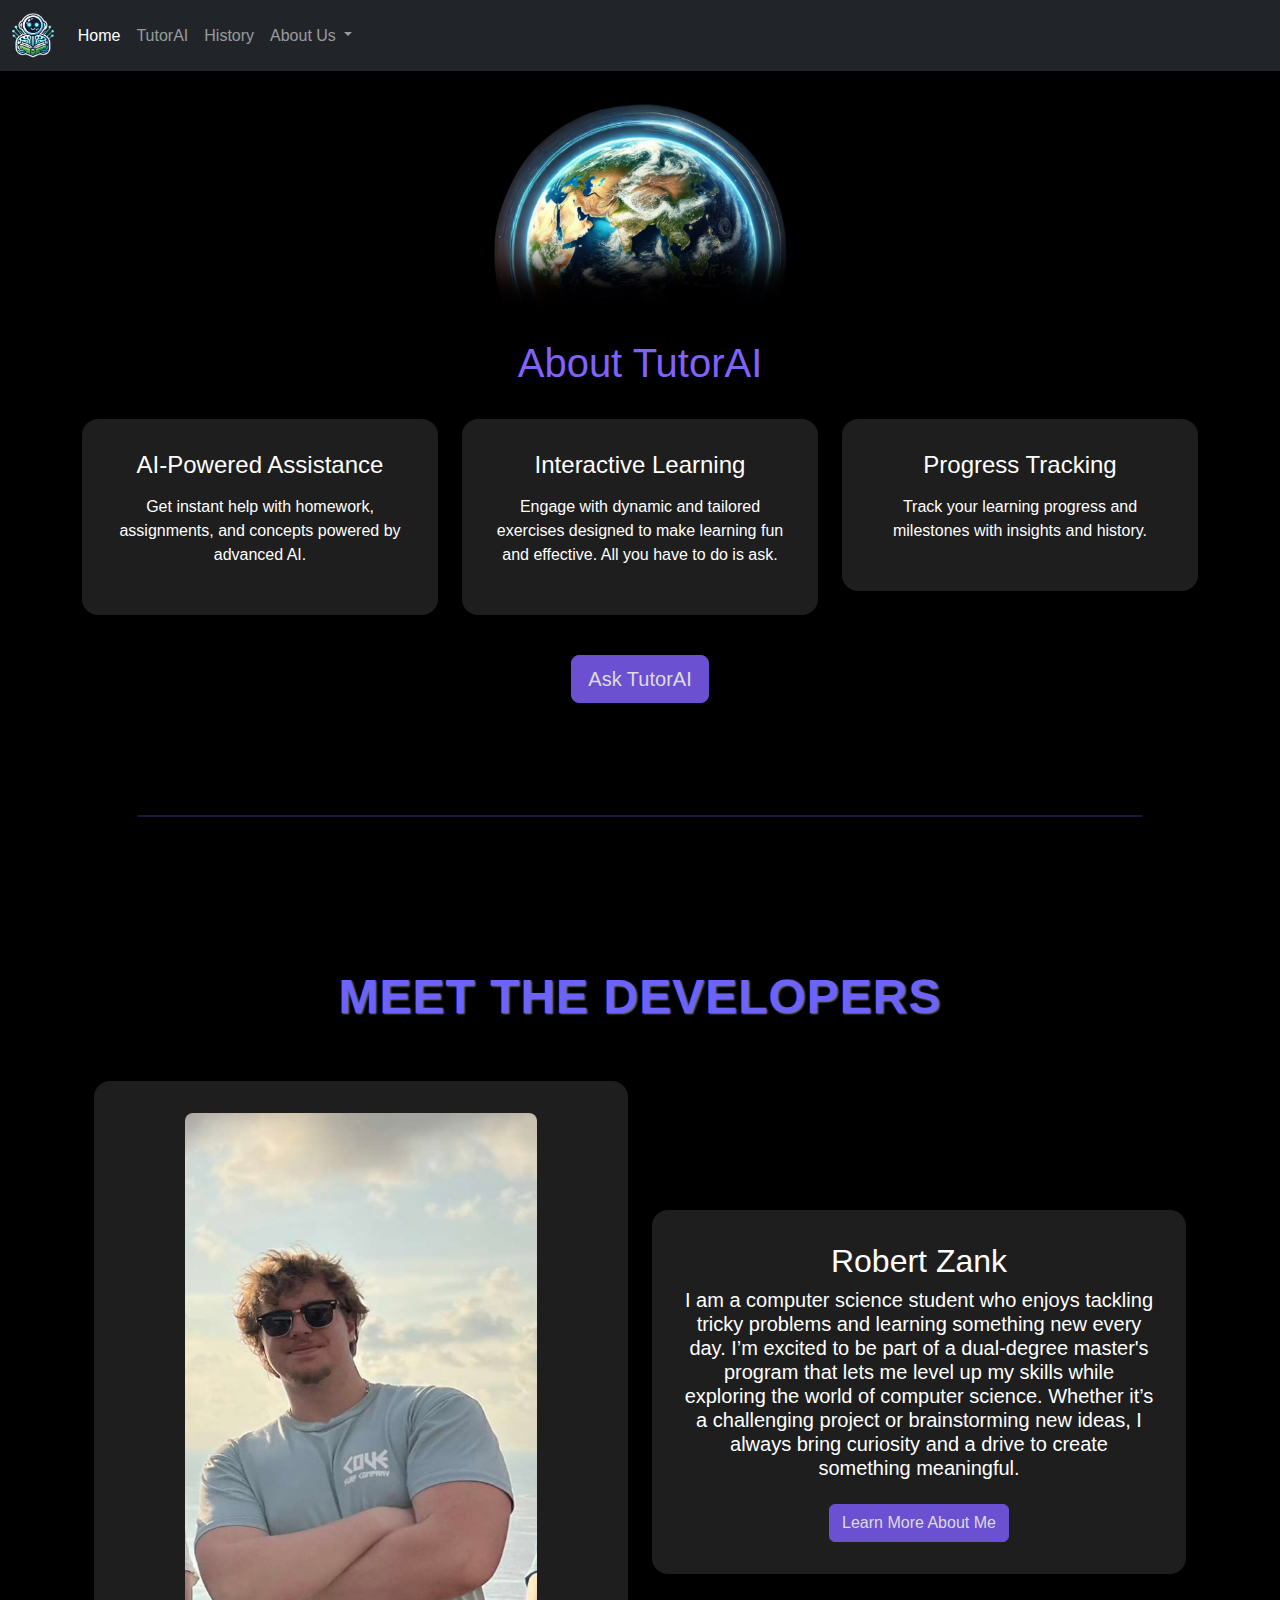
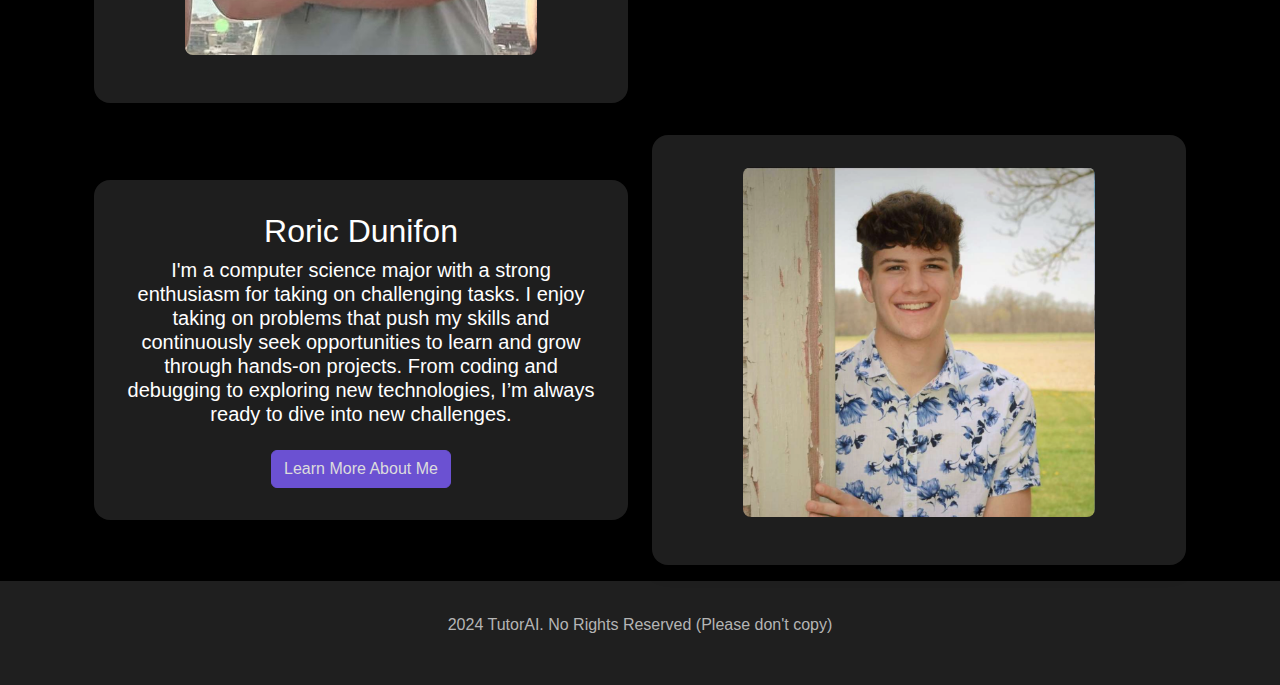
<file: index.html>
<!DOCTYPE html>
<html lang="en">

<head>
    <meta charset="UTF-8">
    <meta name="viewport" content="width=device-width, initial-scale=1.0">
    <title>AI Tutor - Your Personal Learning Assistant</title>
    <link href="https://cdn.jsdelivr.net/npm/bootstrap@5.3.0-alpha3/dist/css/bootstrap.min.css" rel="stylesheet">
    <link rel="stylesheet" href="landing.css">
    <style>

    </style>
</head>

<body>
    <!--Navagation Bar-->
    <nav class="navbar navbar-expand-lg navbar-dark bg-dark">
        <div class="container-fluid">
            <a class="navbar-brand" href="index.html">
                <img src="logo_noBG.png" alt="AI Tutor Logo" height="45">
            </a>
            <button class="navbar-toggler" type="button" data-bs-toggle="collapse" data-bs-target="#navbarNav"
                aria-controls="navbarNav" aria-expanded="false" aria-label="Toggle navigation">
                <span class="navbar-toggler-icon"></span>
            </button>
            <div class="collapse navbar-collapse" id="navbarNav">
                <ul class="navbar-nav">
                    <li class="nav-item">
                        <a class="nav-link active" href="index.html">Home</a>
                    </li>
                    <li class="nav-item">
                        <a class="nav-link" href="aiPage.html">TutorAI</a>
                    </li>
                    <li class="nav-item">
                        <a class="nav-link" href="historyPage.html">History</a>
                    </li>
                    <!-- Dropdown Menu -->
                    <li class="nav-item dropdown">
                        <a class="nav-link dropdown-toggle" href="#" id="navbarDropdown" role="button" data-bs-toggle="dropdown" aria-expanded="false">
                            About Us
                        </a>
                        <ul class="dropdown-menu" aria-labelledby="navbarDropdown">
                            <li><a class="dropdown-item" href="rob.html">Robert Zank</a></li>
                            <li><a class="dropdown-item" href="roric.html">Roric Dunifon</a></li>
                        </ul>
                    </li>
                </ul>
            </div>
        </div>
    </nav>
    
    <!-- Header Section -->
    <header class="header">
        <div class="overlay">
            <img src="earth_half.jpeg" alt="Earth Background" class="img-fluid">
        </div>
    </header>

    <!-- Features Section -->
    <section id="features" class="features container">
        <div class="header-card my-3">
            <h1>About TutorAI</h1>
        </div>
        <div class="row text-center">
            <div class="col-md-4">
                <div class="feature-card shadow my-3">
                    <h3>AI-Powered Assistance</h3>
                    <p>Get instant help with homework, assignments, and concepts powered by advanced AI.</p>
                </div>
            </div>
            <div class="col-md-4">
                <div class="feature-card shadow my-3">
                    <h3>Interactive Learning</h3>
                    <p>Engage with dynamic and tailored exercises designed to make learning fun and effective. All you
                        have to do is ask.</p>
                </div>
            </div>
            <div class="col-md-4">
                <div class="feature-card shadow my-3">
                    <h3>Progress Tracking</h3>
                    <p>Track your learning progress and milestones with insights and history.</p>
                </div>
            </div>
        </div>
        <div class="text-center my-4">
            <a href="aiPage.html" class="btn btn-primary btn-lg">Ask TutorAI</a>
        </div>

        <hr class="section-divider">

        <!-- Two Rows of Cards -->
        <div class="container mt-5">

            <div class="row text-center">
                <div class=" my-3 py-3">
                    <h class="section-title">Meet the Developers</h1>
                </div>
            </div>
            <!-- First Row -->
            <div class="row text-center align-items-center">
                <div class="col-md-6 my-3">
                    <div class="feature-card shadow">
                        <img src="Rob.jpg" alt="Rob's Photo" class="img-fluid mb-3">
                    </div>
                </div>
                <div class="col-md-6 my-3 d-flex align-items-center">
                    <div class="feature-card shadow">
                        <h2>Robert Zank</h2>
                        <h5>
                            I am a computer science student who enjoys tackling tricky problems and learning something
                            new every day. I’m excited to be part of a dual-degree master's program that lets me level
                            up
                            my skills while exploring the world of computer science. Whether it’s a challenging project
                            or brainstorming new ideas, I always bring curiosity and a drive to create something
                            meaningful.
                        </h5>
                        <a href="rob.html" class="btn btn-primary mt-3">Learn More About Me</a>
                    </div>
                </div>
            </div>
            <!-- Second Row -->
            <div class="row text-center align-items-center">
                <!-- Text Card -->
                <div class="col-md-6 my-3 d-flex align-items-center order-md-1">
                    <div class="feature-card shadow">
                        <h2>Roric Dunifon</h2>
                        <h5>
                            I'm a computer science major with a strong enthusiasm for taking on challenging tasks. I
                            enjoy taking on problems that push my skills and continuously seek opportunities to learn
                            and grow through hands-on projects. From coding and debugging to exploring new technologies,
                            I’m always ready to dive into new challenges.
                        </h5>
                        <a href="roric.html" class="btn btn-primary mt-3">Learn More About Me</a>
                    </div>
                </div>

                <!-- Image Card -->
                <div class="col-md-6 my-3 order-md-2">
                    <div class="feature-card shadow">
                        <img src="Roric.png" alt="Roric's Photo" class="img-fluid mb-3">
                    </div>
                </div>
            </div>
        </div>
    </section>


    <!-- Footer Section -->
    <footer class="footer">
        <p>2024 TutorAI. No Rights Reserved (Please don't copy)</p>
    </footer>

    <script src="https://cdn.jsdelivr.net/npm/bootstrap@5.3.0-alpha3/dist/js/bootstrap.bundle.min.js"></script>
</body>

</html>
</file>
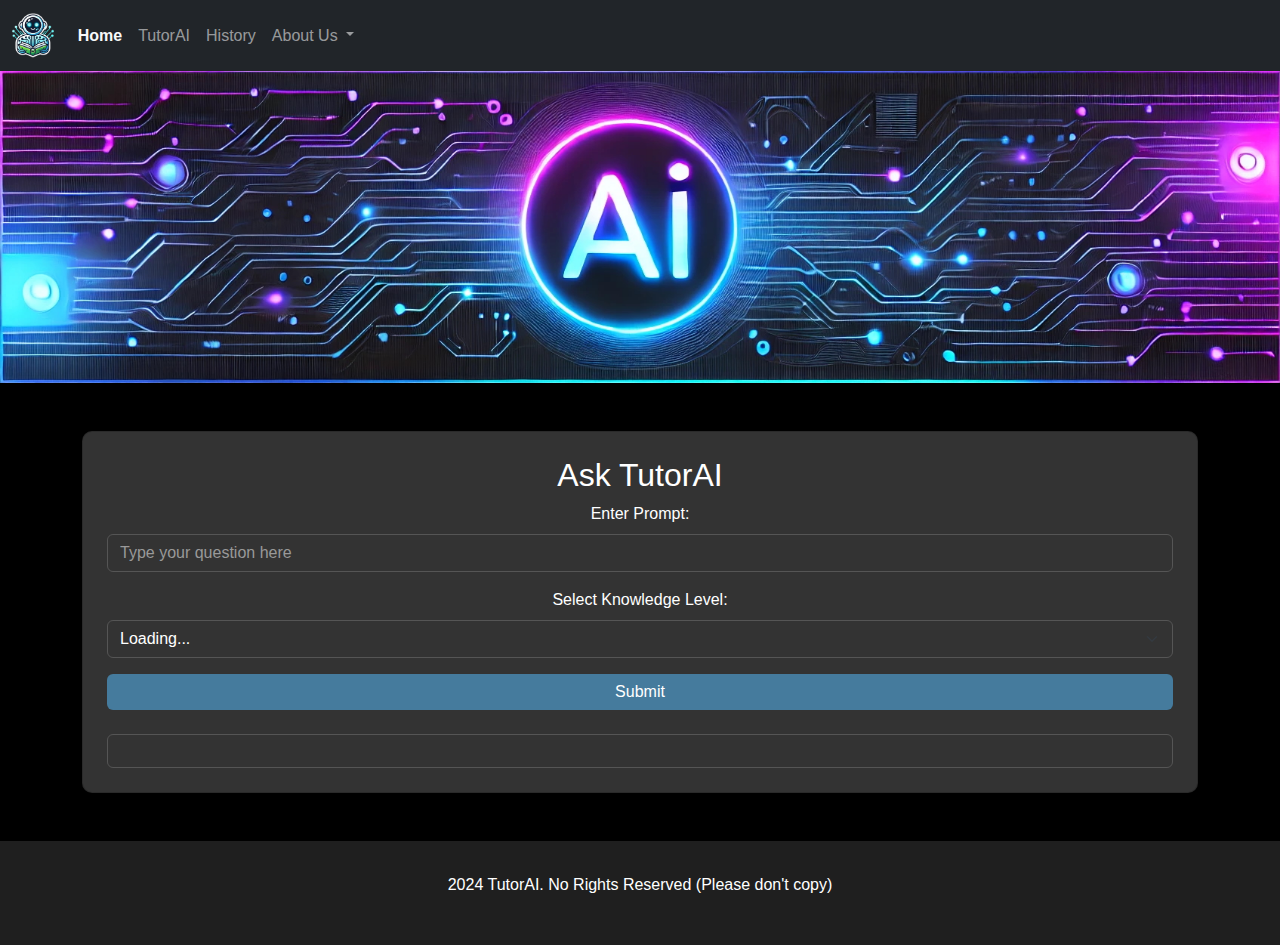
<file: aiPage.html>
<!DOCTYPE html>
<html lang="en">

<head>
    <meta charset="UTF-8">
    <meta name="viewport" content="width=device-width, initial-scale=1.0">
    <title>TutorAI</title>
    <link href="https://cdn.jsdelivr.net/npm/bootstrap@5.3.0-alpha3/dist/css/bootstrap.min.css" rel="stylesheet">
    <link rel="stylesheet" href="styles.css">
    <script src="https://cdn.jsdelivr.net/npm/bootstrap@5.3.0-alpha3/dist/js/bootstrap.bundle.min.js"></script>
    <script src="https://code.jquery.com/jquery-3.7.1.min.js"
        integrity="sha256-/JqT3SQfawRcv/BIHPThkBvs0OEvtFFmqPF/lYI/Cxo=" crossorigin="anonymous">
        </script>
    <script src="aiAjax.js"></script>
    <script src="aiMain.js"></script>
</head>

<body class="d-flex flex-column min-vh-100">
    <nav class="navbar navbar-expand-lg navbar-dark bg-dark">
        <div class="container-fluid">
            <a class="navbar-brand" href="index.html">
                <img src="logo_noBG.png" alt="AI Tutor Logo" height="45">
            </a>
            <button class="navbar-toggler" type="button" data-bs-toggle="collapse" data-bs-target="#navbarNav"
                aria-controls="navbarNav" aria-expanded="false" aria-label="Toggle navigation">
                <span class="navbar-toggler-icon"></span>
            </button>
            <div class="collapse navbar-collapse" id="navbarNav">
                <ul class="navbar-nav">
                    <li class="nav-item">
                        <a class="nav-link active" href="index.html">Home</a>
                    </li>
                    <li class="nav-item">
                        <a class="nav-link" href="aiPage.html">TutorAI</a>
                    </li>
                    <li class="nav-item">
                        <a class="nav-link" href="historyPage.html">History</a>
                    </li>
                    <!-- Dropdown Menu -->
                    <li class="nav-item dropdown">
                        <a class="nav-link dropdown-toggle" href="#" id="navbarDropdown" role="button"
                            data-bs-toggle="dropdown" aria-expanded="false">
                            About Us
                        </a>
                        <ul class="dropdown-menu" aria-labelledby="navbarDropdown">
                            <li><a class="dropdown-item" href="rob.html">Robert Zank</a></li>
                            <li><a class="dropdown-item" href="roric.html">Roric Dunifon</a></li>
                        </ul>
                    </li>
                </ul>
            </div>
        </div>
    </nav>


    <header class="header">
        <div class="overlay">
            <img src="AIPageBanner.jpg" alt="AI Interface" class="img-fluid">
        </div>
    </header>

    <main class="flex-grow-1 container my-5">
        <div class="card shadow p-4">
            <h2>Ask TutorAI</h2>
            <div class="mb-3">
                <label for="textInput" class="form-label">Enter Prompt:</label>
                <input type="text" id="textInput" class="form-control" placeholder="Type your question here">
            </div>
            <div class="mb-3">
                <label for="knowledgeDropdown" class="form-label">Select Knowledge Level:</label>
                <select id="knowledgeDropdown" class="form-select">
                    <option>Loading...</option>
                </select>
            </div>
            <button id="submitButton" class="btn custom-blue-btn">Submit</button>
            <div id="output" class="mt-4 p-3 bg-light border rounded"></div>
        </div>
    </main>

    <!-- Footer Section -->
    <footer class="footer">
        <p>2024 TutorAI. No Rights Reserved (Please don't copy)</p>
    </footer>
</body>

</html>
</file>
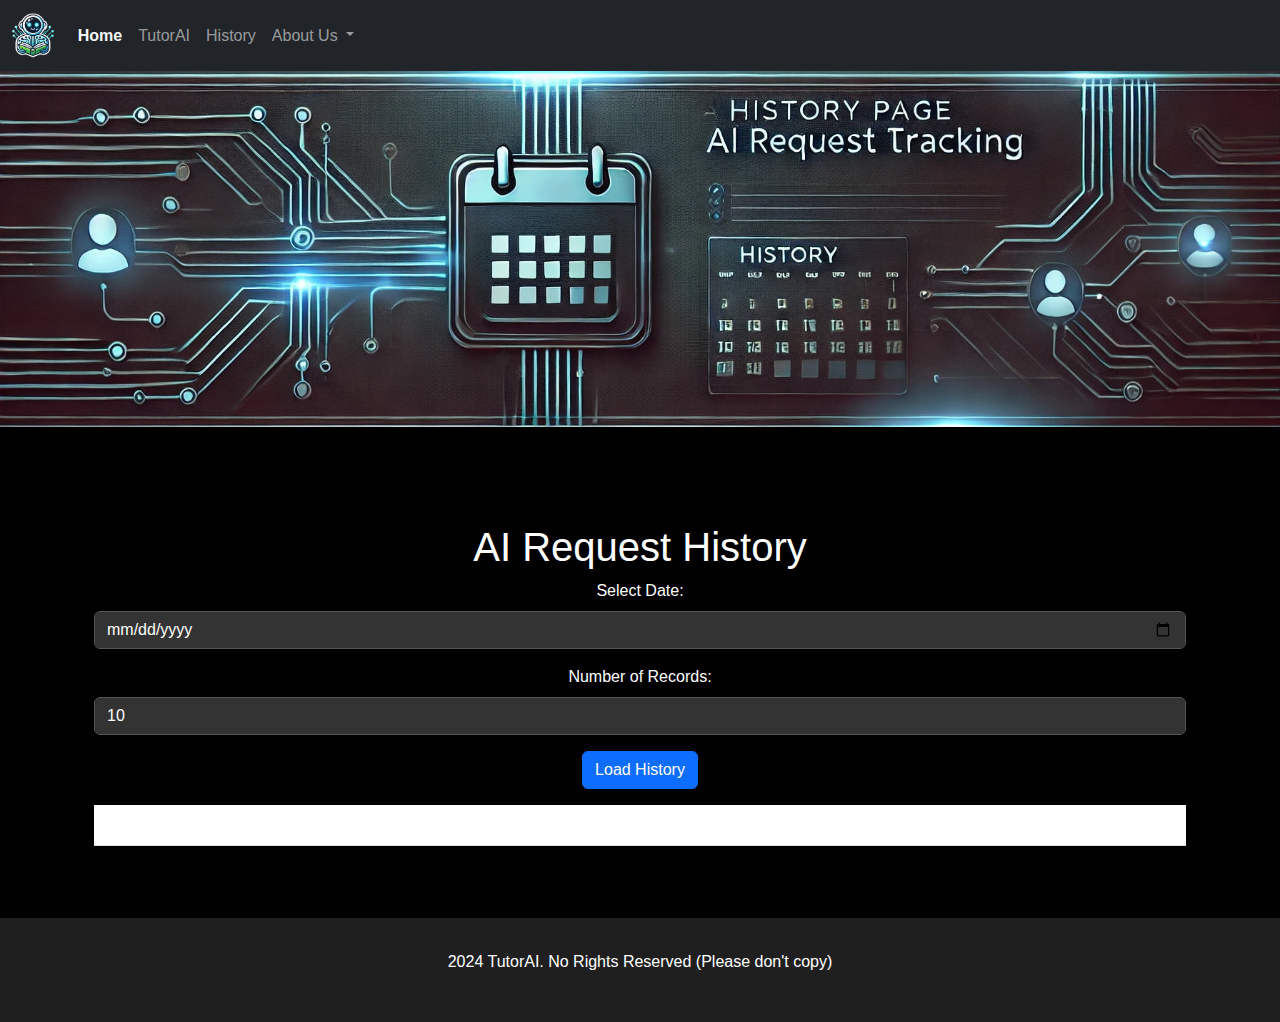
<file: historyPage.html>
<!DOCTYPE html>
<html lang="en">

<head>
    <meta charset="UTF-8">
    <meta name="viewport" content="width=device-width, initial-scale=1.0">
    <title>History</title>

    <!-- Bootstrap CSS -->
    <link href="https://cdn.jsdelivr.net/npm/bootstrap@5.3.0-alpha3/dist/css/bootstrap.min.css" rel="stylesheet">
    <link rel="stylesheet" href="styles.css">

    <!-- jQuery and Bootstrap Bundle JS -->
    <script src="https://code.jquery.com/jquery-3.7.1.min.js"
        integrity="sha256-/JqT3SQfawRcv/BIHPThkBvs0OEvtFFmqPF/lYI/Cxo=" crossorigin="anonymous"></script>
    <script src="https://cdn.jsdelivr.net/npm/bootstrap@5.3.0-alpha3/dist/js/bootstrap.bundle.min.js"></script>
    <script src="historyAjax.js"></script>
    <script src="historyMain.js"></script>
    

</head>

<body class="d-flex flex-column min-vh-100">
    <nav class="navbar navbar-expand-lg navbar-dark bg-dark">
        <div class="container-fluid">
            <a class="navbar-brand" href="index.html">
                <img src="logo_noBG.png" alt="AI Tutor Logo" height="45">
            </a>
            <button class="navbar-toggler" type="button" data-bs-toggle="collapse" data-bs-target="#navbarNav"
                aria-controls="navbarNav" aria-expanded="false" aria-label="Toggle navigation">
                <span class="navbar-toggler-icon"></span>
            </button>
            <div class="collapse navbar-collapse" id="navbarNav">
                <ul class="navbar-nav">
                    <li class="nav-item">
                        <a class="nav-link active" href="index.html">Home</a>
                    </li>
                    <li class="nav-item">
                        <a class="nav-link" href="aiPage.html">TutorAI</a>
                    </li>
                    <li class="nav-item">
                        <a class="nav-link" href="historyPage.html">History</a>
                    </li>
                    <!-- Dropdown Menu -->
                    <li class="nav-item dropdown">
                        <a class="nav-link dropdown-toggle" href="#" id="navbarDropdown" role="button" data-bs-toggle="dropdown" aria-expanded="false">
                            About Us
                        </a>
                        <ul class="dropdown-menu" aria-labelledby="navbarDropdown">
                            <li><a class="dropdown-item" href="rob.html">Robert Zank</a></li>
                            <li><a class="dropdown-item" href="roric.html">Roric Dunifon</a></li>
                        </ul>
                    </li>
                </ul>
            </div>
        </div>
    </nav>    

    <header class="header">
        <div class="overlay">
            <img src="HistoryBanner.jpg" alt="AI Interface" class="img-fluid">
        </div>
    </header>

    <main class="flex-grow-1 container my-5">
        <div class="container mt-5">
            <h1>AI Request History</h1>
            <div class="mb-3">
                <label for="historyDate" class="form-label">Select Date:</label>
                <input type="date" id="historyDate" class="form-control">
            </div>
            <div class="mb-3">
                <label for="numRecords" class="form-label">Number of Records:</label>
                <input type="number" id="numRecords" class="form-control" value="10">
            </div>
            <button id="fetchLogsButton" class="btn btn-primary mb-3">Load History</button>

            <table class="table table-striped">
                <thead>
                    <tr>
                        <th>Cost (Cents)</th>
                        <th>Timestamp</th>
                        <th>Input Data</th>
                    </tr>
                </thead>
                <tbody id="logsTableBody"></tbody>
            </table>

            <div id="dailyTotals" class="mt-4"></div>
        </div>

        <div class="modal fade" id="outputModal" tabindex="-1" aria-labelledby="outputModalLabel" aria-hidden="true">
            <div class="modal-dialog modal-lg">
                <div class="modal-content">
                    <div class="modal-header">
                        <h5 class="modal-title" id="outputModalLabel">Output Data</h5>
                        <button type="button" class="btn-close" data-bs-dismiss="modal" aria-label="Close"></button>
                    </div>
                    <div class="modal-body"></div>
                </div>
            </div>
        </div>
    </main>
    <footer class="footer">
        <p>2024 TutorAI. No Rights Reserved (Please don't copy)</p>
    </footer>
</body>
</html>
</file>
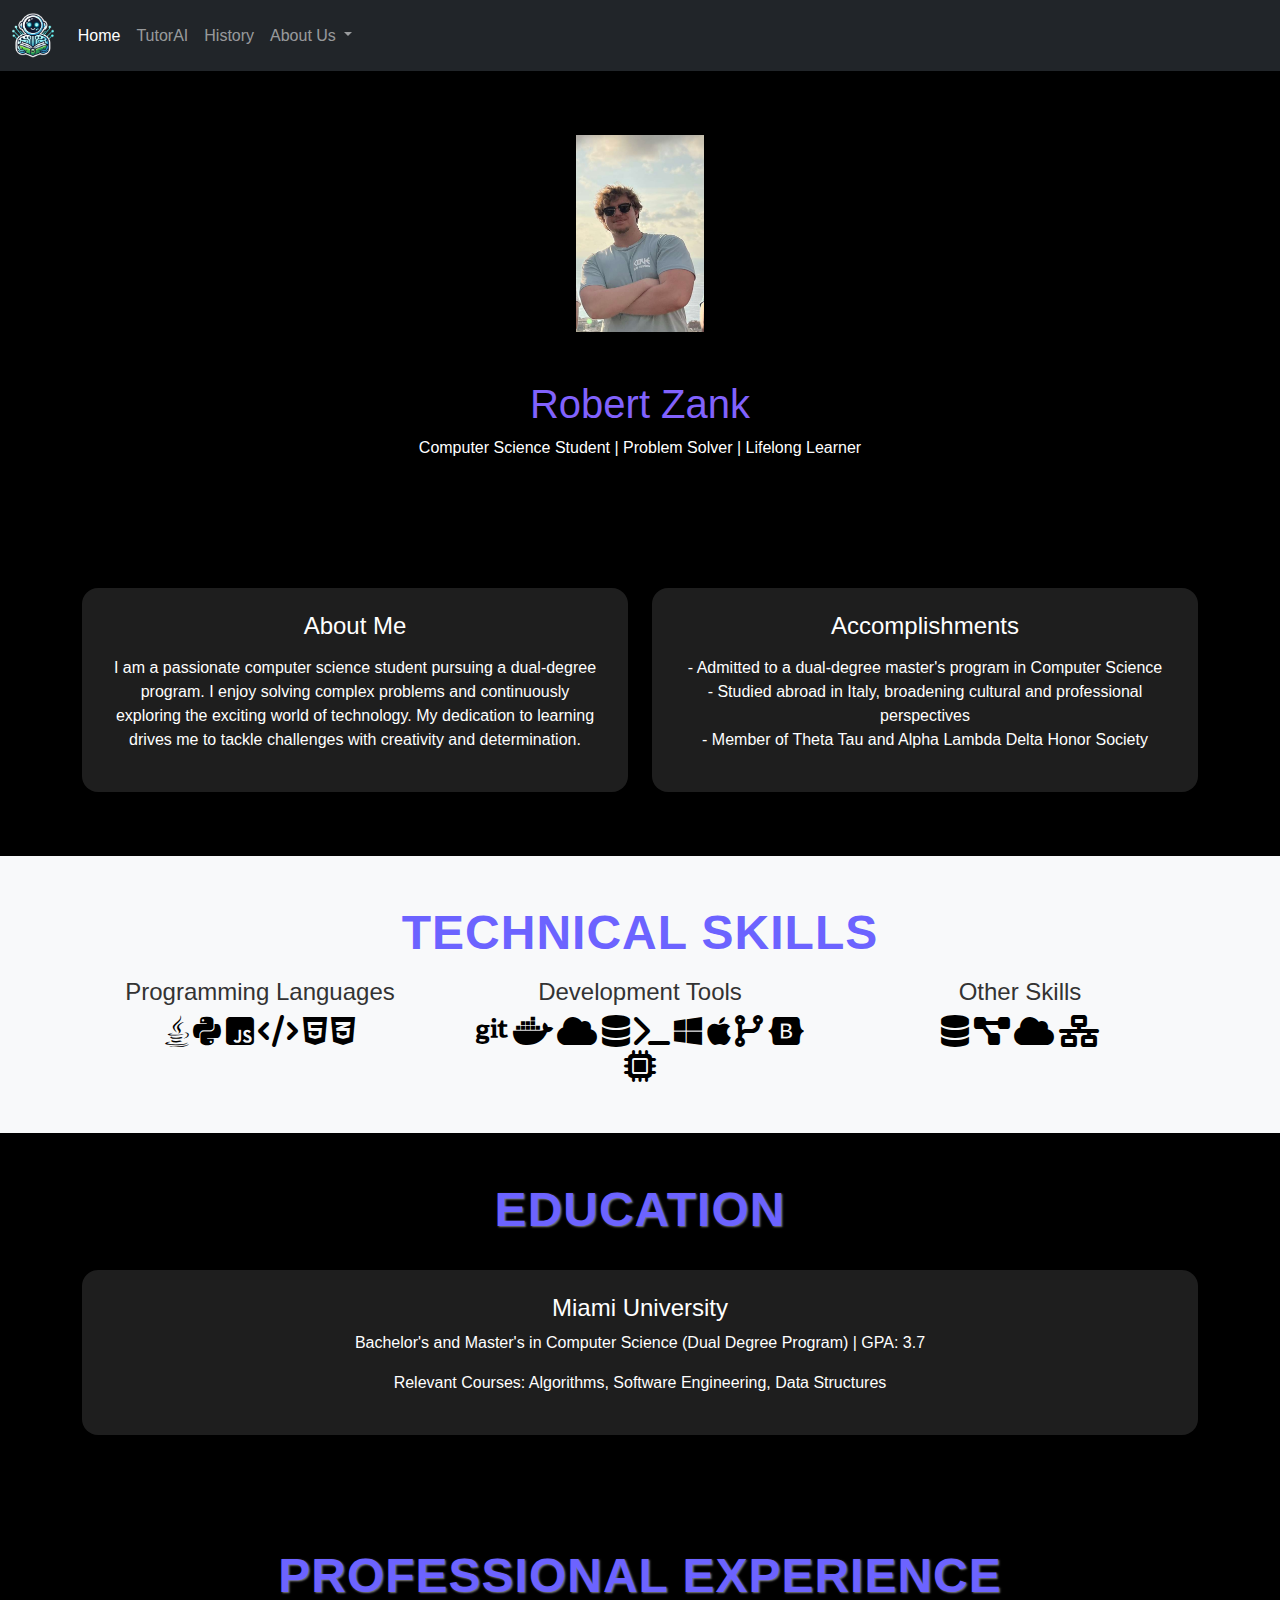
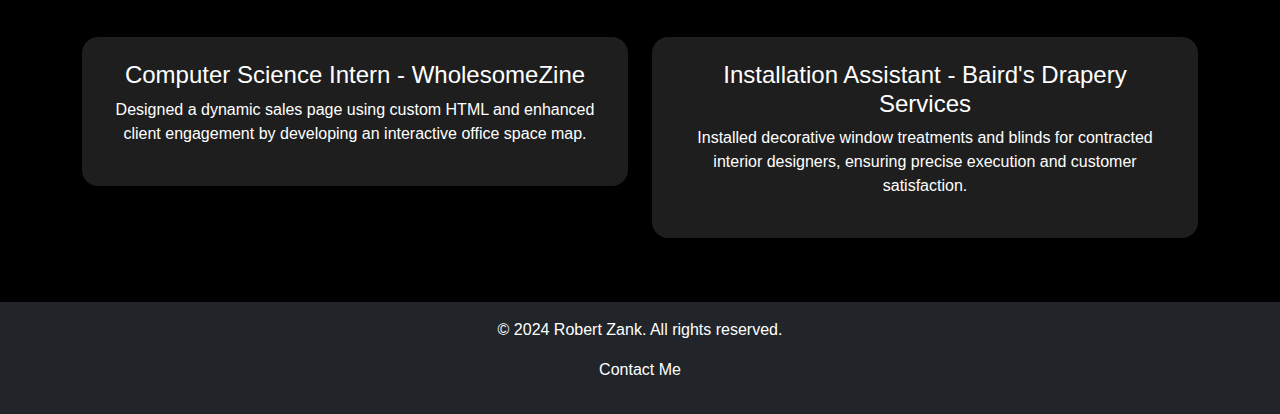
<file: rob.html>
<!DOCTYPE html>
<html lang="en">

<head>
    <meta charset="UTF-8">
    <meta name="viewport" content="width=device-width, initial-scale=1.0">
    <title>Robert Zank - Personal Page</title>
    <link href="https://cdn.jsdelivr.net/npm/bootstrap@5.3.0-alpha3/dist/css/bootstrap.min.css" rel="stylesheet">
    <link href="https://cdnjs.cloudflare.com/ajax/libs/font-awesome/6.5.0/css/all.min.css" rel="stylesheet">
    <link rel="stylesheet" href="landing.css">
</head>

<body>
    <!-- Navigation Bar -->
    <nav class="navbar navbar-expand-lg navbar-dark bg-dark">
        <div class="container-fluid">
            <a class="navbar-brand" href="index.html">
                <img src="logo_noBG.png" alt="AI Tutor Logo" height="45">
            </a>
            <button class="navbar-toggler" type="button" data-bs-toggle="collapse" data-bs-target="#navbarNav"
                aria-controls="navbarNav" aria-expanded="false" aria-label="Toggle navigation">
                <span class="navbar-toggler-icon"></span>
            </button>
            <div class="collapse navbar-collapse" id="navbarNav">
                <ul class="navbar-nav">
                    <li class="nav-item">
                        <a class="nav-link active" href="index.html">Home</a>
                    </li>
                    <li class="nav-item">
                        <a class="nav-link" href="aiPage.html">TutorAI</a>
                    </li>
                    <li class="nav-item">
                        <a class="nav-link" href="historyPage.html">History</a>
                    </li>
                    <li class="nav-item dropdown">
                        <a class="nav-link dropdown-toggle" href="#" id="navbarDropdown" role="button"
                            data-bs-toggle="dropdown" aria-expanded="false">
                            About Us
                        </a>
                        <ul class="dropdown-menu" aria-labelledby="navbarDropdown">
                            <li><a class="dropdown-item" href="rob.html">Robert Zank</a></li>
                            <li><a class="dropdown-item" href="roric.html">Roric Dunifon</a></li>
                        </ul>
                    </li>
                </ul>
            </div>
        </div>
    </nav>

    <!-- Header Section -->
    <header class="header">
        <div class="overlay">
            <img src="Rob.jpg" alt="Background Image" style="width: 10%; height: auto; padding-top:5%">
        </div>
        <div class="header-card text-center py-5">
            <h1>Robert Zank</h1>
            <p>Computer Science Student | Problem Solver | Lifelong Learner</p>
        </div>
    </header>

    <!-- About Me Section -->
    <section class="about-me py-5">
        <div class="container">
            <div class="row text-center">
                <div class="col-md-6 my-3">
                    <div class="feature-card shadow p-4">
                        <h3>About Me</h3>
                        <p>
                            I am a passionate computer science student pursuing a dual-degree program. I enjoy solving
                            complex problems and continuously exploring the exciting world of technology. My dedication
                            to learning drives me to tackle challenges with creativity and determination.
                        </p>
                    </div>
                </div>
                <div class="col-md-6 my-3">
                    <div class="feature-card shadow p-4">
                        <h3>Accomplishments</h3>
                        <p>
                            - Admitted to a dual-degree master's program in Computer Science<br>
                            - Studied abroad in Italy, broadening cultural and professional perspectives<br>
                            - Member of Theta Tau and Alpha Lambda Delta Honor Society
                        </p>
                    </div>
                </div>
            </div>
        </div>
    </section>

    <!-- Skills Section -->
    <section class="skills py-5 bg-light">
        <div class="container">
            <h2 class="section-title text-center">Technical Skills</h2>
            <div class="row text-center">
                <div class="col-md-4">
                    <h4 style="color: #333;">Programming Languages</h4>
                    <i class="fab fa-java fa-2x" style="color: black;" title="Java"></i>
                    <i class="fab fa-python fa-2x" style="color: black;" title="Python"></i>
                    <i class="fab fa-js-square fa-2x" style="color: black;" title="JavaScript"></i>
                    <i class="fas fa-code fa-2x" style="color: black;" title="C++"></i>
                    <i class="fab fa-html5 fa-2x" style="color: black;" title="HTML"></i>
                    <i class="fab fa-css3-alt fa-2x" style="color: black;" title="CSS"></i>
                </div>
                <div class="col-md-4">
                    <h4 style="color: #333;">Development Tools</h4>
                    <i class="fab fa-git fa-2x" style="color: black;" title="Git"></i>
                    <i class="fab fa-docker fa-2x" style="color: black;" title="Docker"></i>
                    <i class="fas fa-cloud fa-2x" style="color: black;" title="OpenStack"></i>
                    <i class="fas fa-database fa-2x" style="color: black;" title="phpLiteAdmin"></i>
                    <i class="fas fa-terminal fa-2x" style="color: black;" title="Linux"></i>
                    <i class="fab fa-windows fa-2x" style="color: black;" title="Windows"></i>
                    <i class="fab fa-apple fa-2x" style="color: black;" title="Mac"></i>
                    <i class="fas fa-code-branch fa-2x" style="color: black;" title="JSON"></i>
                    <i class="fab fa-bootstrap fa-2x" style="color: black;" title="Bootstrap"></i>
                    <i class="fas fa-microchip fa-2x" style="color: black;" title="Arduino"></i>
                </div>
                <div class="col-md-4">
                    <h4 style="color: #333;">Other Skills</h4>
                    <i class="fas fa-database fa-2x" style="color: black;" title="SQL"></i>
                    <i class="fas fa-project-diagram fa-2x" style="color: black;" title="Scrum"></i>
                    <i class="fas fa-cloud fa-2x" style="color: black;" title="RESTful APIs"></i>
                    <i class="fas fa-network-wired fa-2x" style="color: black;" title="Networking"></i>
                </div>
            </div>
        </div>
    </section>

    <!-- Education Section -->
    <section class="education py-5">
        <div class="container">
            <h2 class="section-title text-center">Education</h2>
            <div class="row text-center">
                <div class="col-md-12 my-3">
                    <div class="feature-card shadow p-4">
                        <h4>Miami University</h4>
                        <p>Bachelor's and Master's in Computer Science (Dual Degree Program) | GPA: 3.7</p>
                        <p>Relevant Courses: Algorithms, Software Engineering, Data Structures</p>
                    </div>
                </div>
            </div>
        </div>
    </section>

    <!-- Experience Section -->
    <section class="experience py-5">
        <div class="container">
            <h2 class="section-title text-center">Professional Experience</h2>
            <div class="row text-center">
                <div class="col-md-6 my-3">
                    <div class="feature-card shadow p-4">
                        <h4>Computer Science Intern - WholesomeZine</h4>
                        <p>
                            Designed a dynamic sales page using custom HTML and enhanced client engagement by
                            developing an interactive office space map.
                        </p>
                    </div>
                </div>
                <div class="col-md-6 my-3">
                    <div class="feature-card shadow p-4">
                        <h4>Installation Assistant - Baird's Drapery Services</h4>
                        <p>
                            Installed decorative window treatments and blinds for contracted interior designers,
                            ensuring precise execution and customer satisfaction.
                        </p>
                    </div>
                </div>
            </div>
        </div>
    </section>

    <!-- Footer Section -->
    <footer class="footer bg-dark text-center text-white py-3">
        <p>&copy; 2024 Robert Zank. All rights reserved.</p>
        <p><a href="mailto:zankrj@miamioh.edu" class="text-white text-decoration-none">Contact Me</a></p>
    </footer>

    <script src="https://cdn.jsdelivr.net/npm/bootstrap@5.3.0-alpha3/dist/js/bootstrap.bundle.min.js"></script>
</body>

</html>
</file>
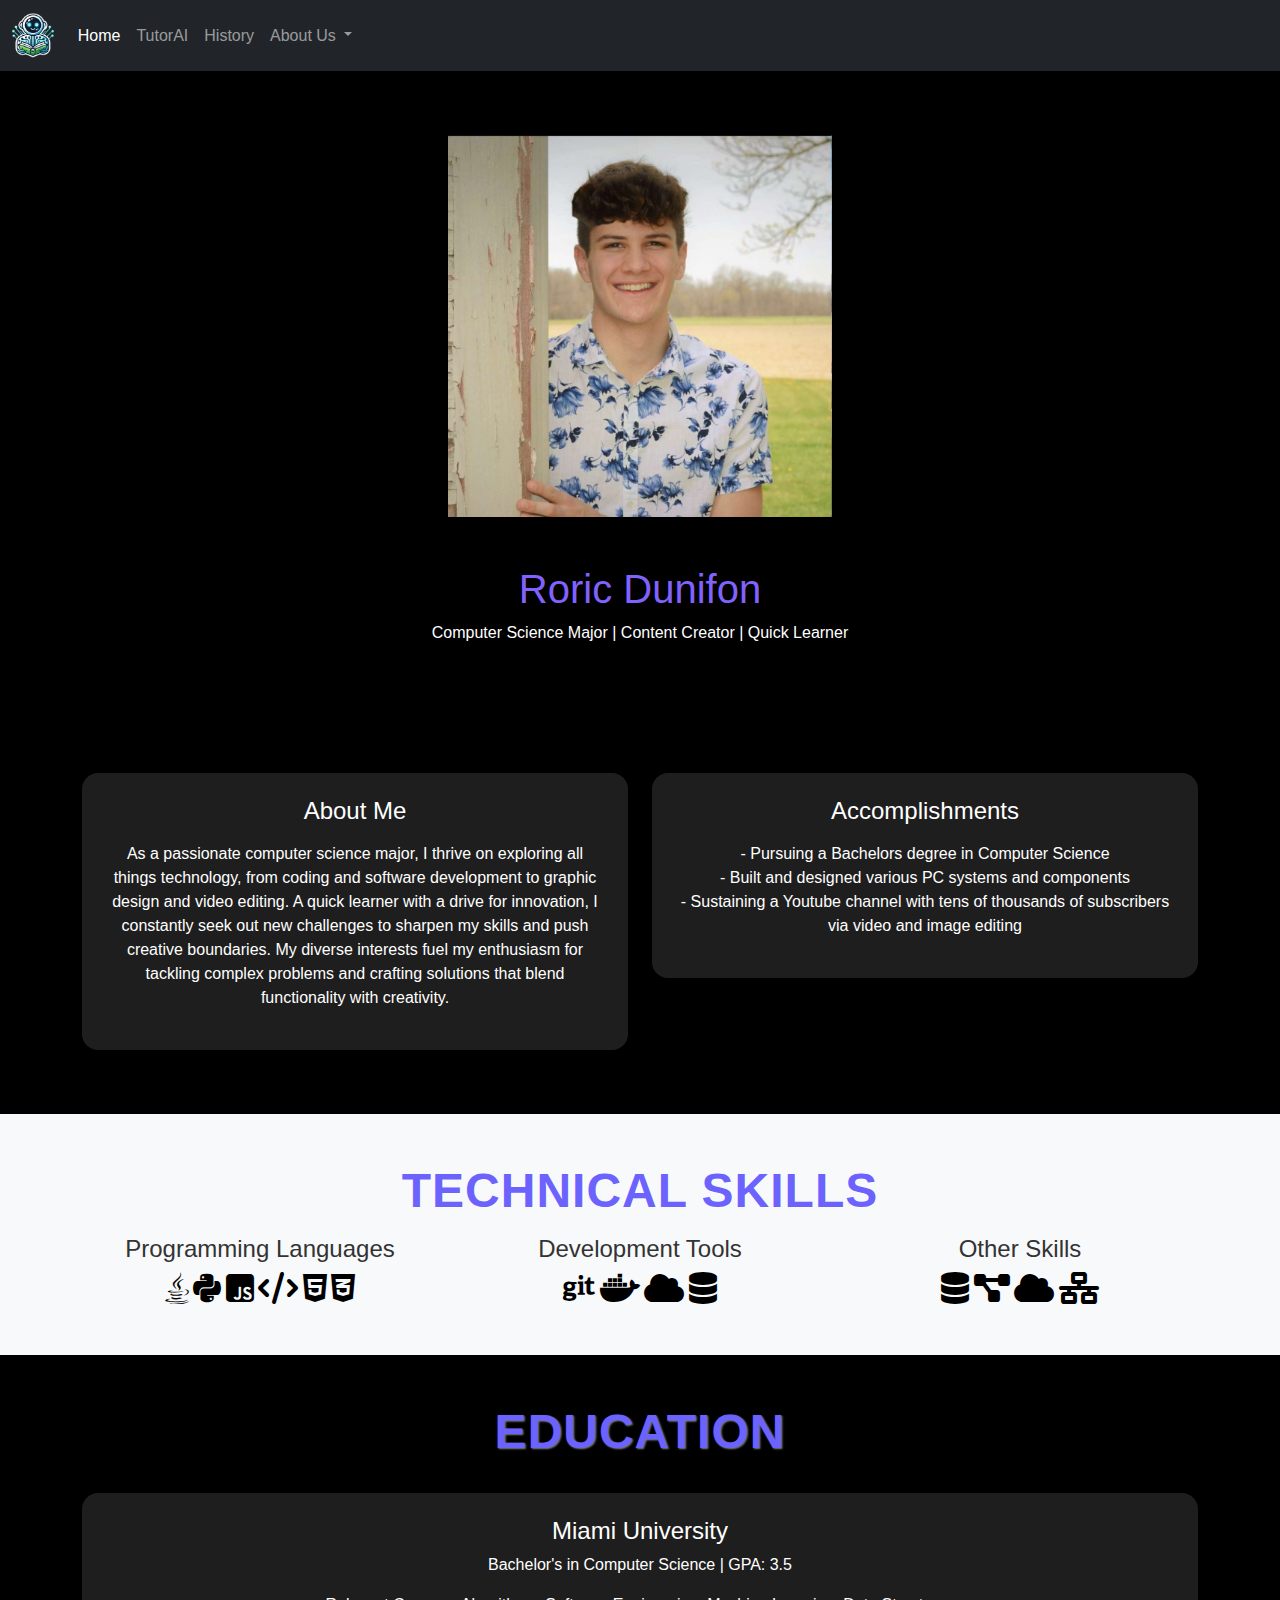
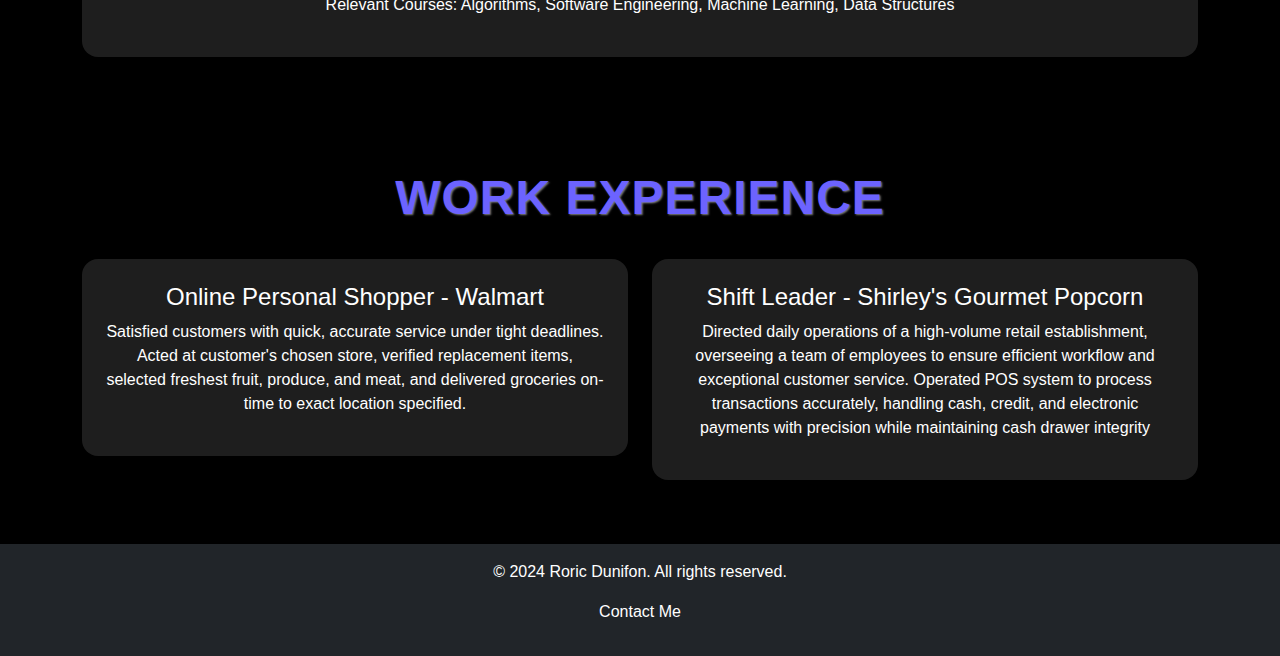
<file: roric.html>
<!DOCTYPE html>
<html lang="en">

<head>
    <meta charset="UTF-8">
    <meta name="viewport" content="width=device-width, initial-scale=1.0">
    <title>Roric Dunifon - Personal Page</title>
    <link href="https://cdn.jsdelivr.net/npm/bootstrap@5.3.0-alpha3/dist/css/bootstrap.min.css" rel="stylesheet">
    <link href="https://cdnjs.cloudflare.com/ajax/libs/font-awesome/6.5.0/css/all.min.css" rel="stylesheet">
    <link rel="stylesheet" href="landing.css">
</head>

<body>
    <!-- Navigation Bar -->
    <nav class="navbar navbar-expand-lg navbar-dark bg-dark">
        <div class="container-fluid">
            <a class="navbar-brand" href="index.html">
                <img src="logo_noBG.png" alt="AI Tutor Logo" height="45">
            </a>
            <button class="navbar-toggler" type="button" data-bs-toggle="collapse" data-bs-target="#navbarNav"
                aria-controls="navbarNav" aria-expanded="false" aria-label="Toggle navigation">
                <span class="navbar-toggler-icon"></span>
            </button>
            <div class="collapse navbar-collapse" id="navbarNav">
                <ul class="navbar-nav">
                    <li class="nav-item">
                        <a class="nav-link active" href="index.html">Home</a>
                    </li>
                    <li class="nav-item">
                        <a class="nav-link" href="aiPage.html">TutorAI</a>
                    </li>
                    <li class="nav-item">
                        <a class="nav-link" href="historyPage.html">History</a>
                    </li>
                    <li class="nav-item dropdown">
                        <a class="nav-link dropdown-toggle" href="#" id="navbarDropdown" role="button"
                            data-bs-toggle="dropdown" aria-expanded="false">
                            About Us
                        </a>
                        <ul class="dropdown-menu" aria-labelledby="navbarDropdown">
                            <li><a class="dropdown-item" href="rob.html">Robert Zank</a></li>
                            <li><a class="dropdown-item" href="roric.html">Roric Dunifon</a></li>
                        </ul>
                    </li>
                </ul>
            </div>
        </div>
    </nav>

    <!-- Header Section -->
    <header class="header">
        <div class="overlay">
            <img src="Roric.png" alt="Background Image" style="width: 30%; height: auto; padding-top:5%">
        </div>
        <div class="header-card text-center py-5">
            <h1>Roric Dunifon</h1>
            <p>Computer Science Major | Content Creator | Quick Learner</p>
        </div>
    </header>

    <!-- About Me Section -->
    <section class="about-me py-5">
        <div class="container">
            <div class="row text-center">
                <div class="col-md-6 my-3">
                    <div class="feature-card shadow p-4">
                        <h3>About Me</h3>
                        <p>
                            As a passionate computer science major, I thrive on exploring all things technology, 
                            from coding and software development to graphic design and video editing. A quick learner 
                            with a drive for innovation, I constantly seek out new challenges to sharpen my skills and 
                            push creative boundaries. My diverse interests fuel my enthusiasm for tackling complex 
                            problems and crafting solutions that blend functionality with creativity.
                        </p>
                    </div>
                </div>
                <div class="col-md-6 my-3">
                    <div class="feature-card shadow p-4">
                        <h3>Accomplishments</h3>
                        <p>
                            - Pursuing a Bachelors degree in Computer Science<br>
                            - Built and designed various PC systems and components <br>
                            - Sustaining a Youtube channel with tens of thousands of subscribers via video and image editing
                        </p>
                    </div>
                </div>
            </div>
        </div>
    </section>

    <!-- Skills Section -->
    <section class="skills py-5 bg-light">
        <div class="container">
            <h2 class="section-title text-center">Technical Skills</h2>
            <div class="row text-center">
                <div class="col-md-4">
                    <h4 style="color: #333;">Programming Languages</h4>
                    <i class="fab fa-java fa-2x" style="color: black;" title="Java"></i>
                    <i class="fab fa-python fa-2x" style="color: black;" title="Python"></i>
                    <i class="fab fa-js-square fa-2x" style="color: black;" title="JavaScript"></i>
                    <i class="fas fa-code fa-2x" style="color: black;" title="C++"></i>
                    <i class="fab fa-html5 fa-2x" style="color: black;" title="HTML"></i>
                    <i class="fab fa-css3-alt fa-2x" style="color: black;" title="CSS"></i>
                </div>
                <div class="col-md-4">
                    <h4 style="color: #333;">Development Tools</h4>
                    <i class="fab fa-git fa-2x" style="color: black;" title="Git"></i>
                    <i class="fab fa-docker fa-2x" style="color: black;" title="Docker"></i>
                    <i class="fas fa-cloud fa-2x" style="color: black;" title="OpenStack"></i>
                    <i class="fas fa-database fa-2x" style="color: black;" title="phpLiteAdmin"></i>
                </div>
                <div class="col-md-4">
                    <h4 style="color: #333;">Other Skills</h4>
                    <i class="fas fa-database fa-2x" style="color: black;" title="SQL"></i>
                    <i class="fas fa-project-diagram fa-2x" style="color: black;" title="Scrum"></i>
                    <i class="fas fa-cloud fa-2x" style="color: black;" title="RESTful APIs"></i>
                    <i class="fas fa-network-wired fa-2x" style="color: black;" title="Networking"></i>
                </div>
            </div>
        </div>
    </section>

    <!-- Education Section -->
    <section class="education py-5">
        <div class="container">
            <h2 class="section-title text-center">Education</h2>
            <div class="row text-center">
                <div class="col-md-12 my-3">
                    <div class="feature-card shadow p-4">
                        <h4>Miami University</h4>
                        <p>Bachelor's in Computer Science | GPA: 3.5</p>
                        <p>Relevant Courses: Algorithms, Software Engineering, Machine Learning, Data Structures</p>
                    </div>
                </div>
            </div>
        </div>
    </section>

    <!-- Experience Section -->
    <section class="experience py-5">
        <div class="container">
            <h2 class="section-title text-center">Work Experience</h2>
            <div class="row text-center">
                <div class="col-md-6 my-3">
                    <div class="feature-card shadow p-4">
                        <h4>Online Personal Shopper - Walmart</h4>
                        <p>
                            Satisfied customers with quick, accurate service under tight deadlines. Acted at customer's chosen store, 
                            verified replacement items, selected freshest fruit, produce, and meat, and delivered groceries on-time to 
                            exact location specified.
                        </p>
                    </div>
                </div>
                <div class="col-md-6 my-3">
                    <div class="feature-card shadow p-4">
                        <h4>Shift Leader - Shirley's Gourmet Popcorn</h4>
                        <p>
                            Directed daily operations of a high-volume retail establishment, overseeing a team of employees to ensure 
                            efficient workflow and exceptional customer service. Operated POS system to process transactions accurately, 
                            handling cash, credit, and electronic payments with precision while maintaining cash drawer integrity

                        </p>
                    </div>
                </div>
            </div>
        </div>
    </section>

    <!-- Footer Section -->
    <footer class="footer bg-dark text-center text-white py-3">
        <p>&copy; 2024 Roric Dunifon. All rights reserved.</p>
        <p><a href="mailto:duniford@miamioh.edu" class="text-white text-decoration-none">Contact Me</a></p>
    </footer>

    <script src="https://cdn.jsdelivr.net/npm/bootstrap@5.3.0-alpha3/dist/js/bootstrap.bundle.min.js"></script>
</body>

</html>
</file>
<file: landing.css>
/* Global Styles */
body {
    background-color: #000000;
    color: #ffffff;
    font-family: Arial, sans-serif;
}

/* Header Section */
.header {
    position: relative;
    text-align: center;
    max-height: 100vh;
    overflow: hidden;
    background-color: #000000;
}

.header img {
    object-fit: cover;
    width: 40%;
    height: auto;
    top: 0;
    left: 0;
}

/* Header Card */
.header-card {
    text-align: center;
}

.header-card h1 {
    color: #8162fd;
}

/* Feature Cards */
.feature-card {
    background: #1e1e1e;
    border: none;
    padding: 2rem;
    border-radius: 1rem;
    text-align: center;
    color: #ffffff;
    transition: transform 0.3s ease;
    animation: fadeIn 0.8s ease-in-out;
}

.feature-card:hover {
    transform: translateY(-10px);
}

.feature-card h3 {
    font-size: 1.5rem;
    margin-bottom: 1rem;
}

.feature-card img {
    border-radius: 8px;
    max-width: 75%;
    height: auto;
}

/* Section Divider */
.section-divider {
    border: none;
    border-top: 2px solid #6c63ff;
    width: 90%;
    margin: 7rem auto;
}

/* Section Title */
.section-title {
    font-size: 3rem;
    font-weight: bold;
    color: #6c63ff;
    text-shadow: 1px 1px 2px rgba(255, 255, 255, 0.5);
    margin-bottom: 1rem;
    letter-spacing: 1px;
    text-transform: uppercase;
}

/* Button Styles */
.btn-primary {
    background-color: #6b51d2;
    border-color: #6b51d2;
    color: #dcdcdc;
    transition: background-color 0.3s ease, color 0.3s ease;
}

.btn-primary:hover {
    background-color: #5441a4;
    border-color: #5441a4;
}

.btn-primary:active {
    background-color: #383080;
    color: #f5f5f5;
}

/* Footer */
.footer {
    background-color: #1f1f1f;
    padding: 2rem;
    text-align: center;
    color: #b5b5b5;
}

.footer a {
    color: #6c63ff;
    text-decoration: none;
}

.footer a:hover {
    text-decoration: underline;
}

/* Animations */
@keyframes fadeIn {
    from {
        opacity: 0;
        transform: translateY(20px);
    }
    to {
        opacity: 1;
        transform: translateY(0);
    }
}
</file>
<file: styles.css>
body, h1, h2, h3, h4, h5, h6, p, label, input, table, th, td, footer {
    color: white !important; /* Force all text to white */
}

body {
    font-family: Arial, sans-serif;
    background-color: black;
    color: #333;
    text-align: center;
    margin-top: auto;
}

header {
    box-shadow: 0 4px 6px rgba(0, 0, 0, 0.1);
}

main {
    flex-grow: 1;
}

.modal-content {
    background-color: #333; /* Dark grey background for modal */
    color: white; /* White text inside modal */
}

table.table.table-striped tbody tr:hover {
    background-color: #888; /* Light grey for hover */
}

/* Footer */
.footer {
    background-color: #1f1f1f;
    padding: 2rem;
    text-align: center;
    color: #b5b5b5;
}

.footer a {
    color: #6c63ff;
    text-decoration: none;
}

.footer a:hover {
    text-decoration: underline;
}

.card {
    border-radius: 10px;
}

button {
    transition: all 0.3s ease-in-out;
}

button:hover {
    transform: scale(1.05);
}

.navbar-brand {
    font-weight: bold;
    font-size: 1.5rem;
}

.nav-link {
    transition: all 0.3s ease-in-out;
}

.nav-link:hover {
    color: #f8f9fa !important;
    text-decoration: underline;
}

.nav-link.active {
    font-weight: bold;
    color: #f8f9fa !important;
}

.gradient-header {
    background: linear-gradient(45deg, #1d3557, #457b9d);
}

.animate-text {
    animation: fadeIn 2s ease-in-out;
}

@keyframes fadeIn {
    0% {
        opacity: 0;
        transform: translateY(-20px);
    }
    100% {
        opacity: 1;
        transform: translateY(0);
    }
}

.custom-blue-btn {
    background-color: #457b9d; /* Primary blue color */
    color: white; /* Text color */
    border: none; /* Remove border */
    transition: all 0.3s ease-in-out;
}

.custom-blue-btn:hover {
    background-color: #1d3557; /* Darker blue for hover */
    color: white; /* Ensure text remains white */
    transform: scale(1.05); /* Slight zoom effect */
}

.selectable-row {
    cursor: pointer;
}

#historyDate {
    background-color: #333; /* Dark grey for the input box */
    color: #fff; /* White text color */
    border: 1px solid #555; /* Slightly lighter border */
    
}

#numRecords {
    background-color: #333; /* Dark grey for the input box */
    color: #fff; /* White text color */
    border: 1px solid #555; /* Slightly lighter border */
    
}

#textInput {
    background-color: #333; /* Dark grey for the input box */
    color: #fff; /* White text color */
    border: 1px solid #555; /* Slightly lighter border */
    
}

#textInput::placeholder {
    color: #999; /* White placeholder text */
}

#knowledgeDropdown {
    background-color: #333; /* Dark grey for the dropdown */
    color: #fff; /* White text color */
    border: 1px solid #555; /* Slightly lighter border */
}

.card {
    border-radius: 10px;
    background-color: #333; /* Dark grey background for the card */
    color: #fff; /* White text color inside the card */
}

.selectable-row:hover {
    background-color: #f8f9fa; /* Light gray */
}

#output {
    background-color: #333 !important; /* Dark grey background */
    color: #fff !important; /* White text */
    border: 1px solid #555 !important; /* Lighter grey border */
    text-align: left !important;
}

/* Style for code chunks */
.code-block {
    background-color: black; /* Lighter grey */
    border: none;
    padding: 10px;
    border-radius: 8px; /* Rounded corners */
}

.code-block pre {
    margin: 0; /* Remove margin for better alignment */
}

/* Remove text highlighting inside code chunks */
.code-block code {
    background-color: transparent; /* Removes the grey background */
    color: inherit; /* Ensures text color matches the surrounding text */
    font-family: monospace; /* Keeps the monospaced font for code */
    padding: 0; /* Removes any padding */
}
</file>
